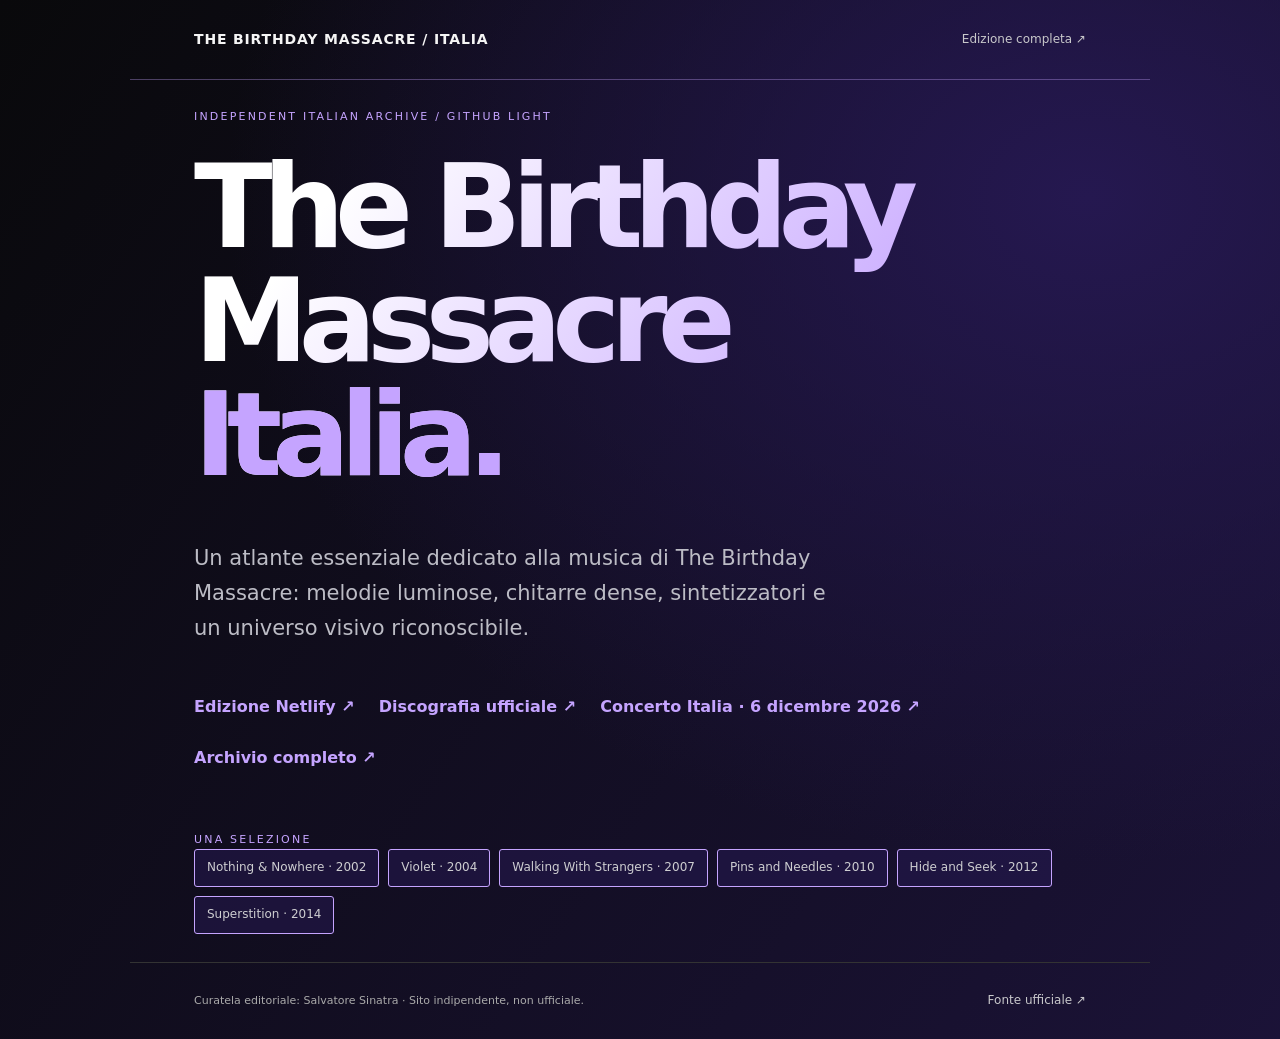
<file: light/index.html>
<!doctype html><html lang="it"><head><meta charset="utf-8"><meta name="viewport" content="width=device-width,initial-scale=1"><meta name="theme-color" content="#09090b"><meta name="description" content="Archivio indipendente italiano dedicato alla band canadese The Birthday Massacre. Versione Light su GitHub Pages."><meta name="author" content="Salvatore Sinatra"><title>The Birthday Massacre Italia · Light Edition</title><link rel="canonical" href="https://salvatoresinatra0001-ux.github.io/the-birthday-massacre-italia/light/"><style>:root{color-scheme:dark;--accent:#c5a4ff;--gradient:#251850;--highlight:#ef9bda}*{box-sizing:border-box}body{margin:0;background:radial-gradient(ellipse at 85% 19%,var(--gradient),transparent 56%),linear-gradient(125deg,#09090b,var(--gradient) 155%);color:#f5f5f5;font:16px/1.65 system-ui,-apple-system,sans-serif}.shell{max-width:1020px;margin:auto;padding:28px clamp(20px,5vw,65px)}header,footer{display:flex;justify-content:space-between;align-items:center;gap:18px;flex-wrap:wrap;border-bottom:1px solid #333}header strong{font-size:14px;letter-spacing:.06em}header a,footer a{font-size:12px;color:#c8c8cb}a{color:var(--accent);text-decoration:none}a:hover{text-decoration:underline}a:focus-visible{outline:2px solid var(--accent);outline-offset:5px}.eyebrow{font-size:11px;letter-spacing:.2em;text-transform:uppercase;color:var(--accent)}main{min-height:72vh;display:flex;flex-direction:column;justify-content:center;padding-top:84px;padding-bottom:95px}h1{font-size:clamp(3.2rem,9.5vw,7.2rem);line-height:.99;letter-spacing:-.085em;margin:24px 0 28px;max-width:900px}p{color:#bcbcc5;max-width:660px;font-size:clamp(17px,1.8vw,21px)}.actions{display:flex;gap:24px;flex-wrap:wrap;margin:28px 0 60px}.actions a{font-weight:700}.releases{display:flex;flex-wrap:wrap;gap:9px}.releases span{border:1px solid var(--accent);border-radius:3px;padding:8px 12px;color:#ceced1;font-size:12px}footer{border-bottom:0;border-top:1px solid #333;padding-top:24px;padding-bottom:42px;color:#aaa;font-size:11px}@media(prefers-reduced-motion:no-preference){a{transition:color .2s}}h1{background:linear-gradient(125deg,#fff 15%,var(--accent) 80%,var(--highlight));-webkit-background-clip:text;background-clip:text;color:transparent}header{border-color:color-mix(in srgb,var(--accent) 35%,transparent)}.actions a:hover{color:var(--highlight)}.releases span{background:color-mix(in srgb,var(--gradient) 55%,transparent)}@media(prefers-reduced-motion:reduce){a{transition:none}}</style>  <meta property="og:type" content="website">
  <meta property="og:locale" content="it_IT">
  <meta property="og:site_name" content="The Birthday Massacre Italia · Light Edition">
  <meta property="og:title" content="The Birthday Massacre Italia · Light Edition">
  <meta property="og:description" content="Archivio indipendente italiano dedicato alla band canadese The Birthday Massacre. Versione Light su GitHub Pages.">
  <meta property="og:url" content="https://salvatoresinatra0001-ux.github.io/the-birthday-massacre-italia/light/">
  <meta property="og:image" content="https://f4.bcbits.com/img/a0088031338_10.jpg">
  <meta name="twitter:card" content="summary_large_image">
  <meta name="twitter:title" content="The Birthday Massacre Italia · Light Edition">
  <meta name="twitter:description" content="Archivio indipendente italiano dedicato alla band canadese The Birthday Massacre. Versione Light su GitHub Pages.">
  <meta name="twitter:image" content="https://f4.bcbits.com/img/a0088031338_10.jpg">
  <script type="application/ld+json">{"@context":"https://schema.org","@type":"WebPage","name":"The Birthday Massacre Italia · Light Edition","url":"https://salvatoresinatra0001-ux.github.io/the-birthday-massacre-italia/light/","description":"Archivio indipendente italiano dedicato alla band canadese The Birthday Massacre. Versione Light su GitHub Pages.","inLanguage":"it-IT","isPartOf":{"@type":"WebSite","name":"The Birthday Massacre Italia · Light Edition","url":"https://salvatoresinatra0001-ux.github.io/"}}</script>
</head><body><header class="shell"><strong>THE BIRTHDAY MASSACRE / ITALIA</strong><a href="https://salvatoresinatra0001-ux.github.io/the-birthday-massacre-italia/">Edizione completa ↗</a></header><main class="shell"><div class="eyebrow">Independent Italian archive / GitHub Light</div><h1>The Birthday Massacre<br><span style="color:var(--accent)">Italia.</span></h1><p>Un atlante essenziale dedicato alla musica di The Birthday Massacre: melodie luminose, chitarre dense, sintetizzatori e un universo visivo riconoscibile.</p><div class="actions"><a href="https://thebirthdaymassacre-italia.it/">Edizione Netlify ↗</a><a href="https://thebirthdaymassacre.bandcamp.com/music" target="_blank" rel="noopener noreferrer">Discografia ufficiale ↗</a><a href="https://salvatoresinatra0001-ux.github.io/the-birthday-massacre-italia/concerto-italia-2026.html">Concerto Italia · 6 dicembre 2026 ↗</a><a href="https://salvatoresinatra0001-ux.github.io/the-birthday-massacre-italia/">Archivio completo ↗</a></div><div class="eyebrow">Una selezione</div><div class="releases"><span>Nothing &amp; Nowhere · 2002</span><span>Violet · 2004</span><span>Walking With Strangers · 2007</span><span>Pins and Needles · 2010</span><span>Hide and Seek · 2012</span><span>Superstition · 2014</span></div></main><footer class="shell"><span>Curatela editoriale: Salvatore Sinatra · Sito indipendente, non ufficiale.</span><a href="https://thebirthdaymassacre.com/" target="_blank" rel="noopener noreferrer">Fonte ufficiale ↗</a></footer></body></html>
</file>
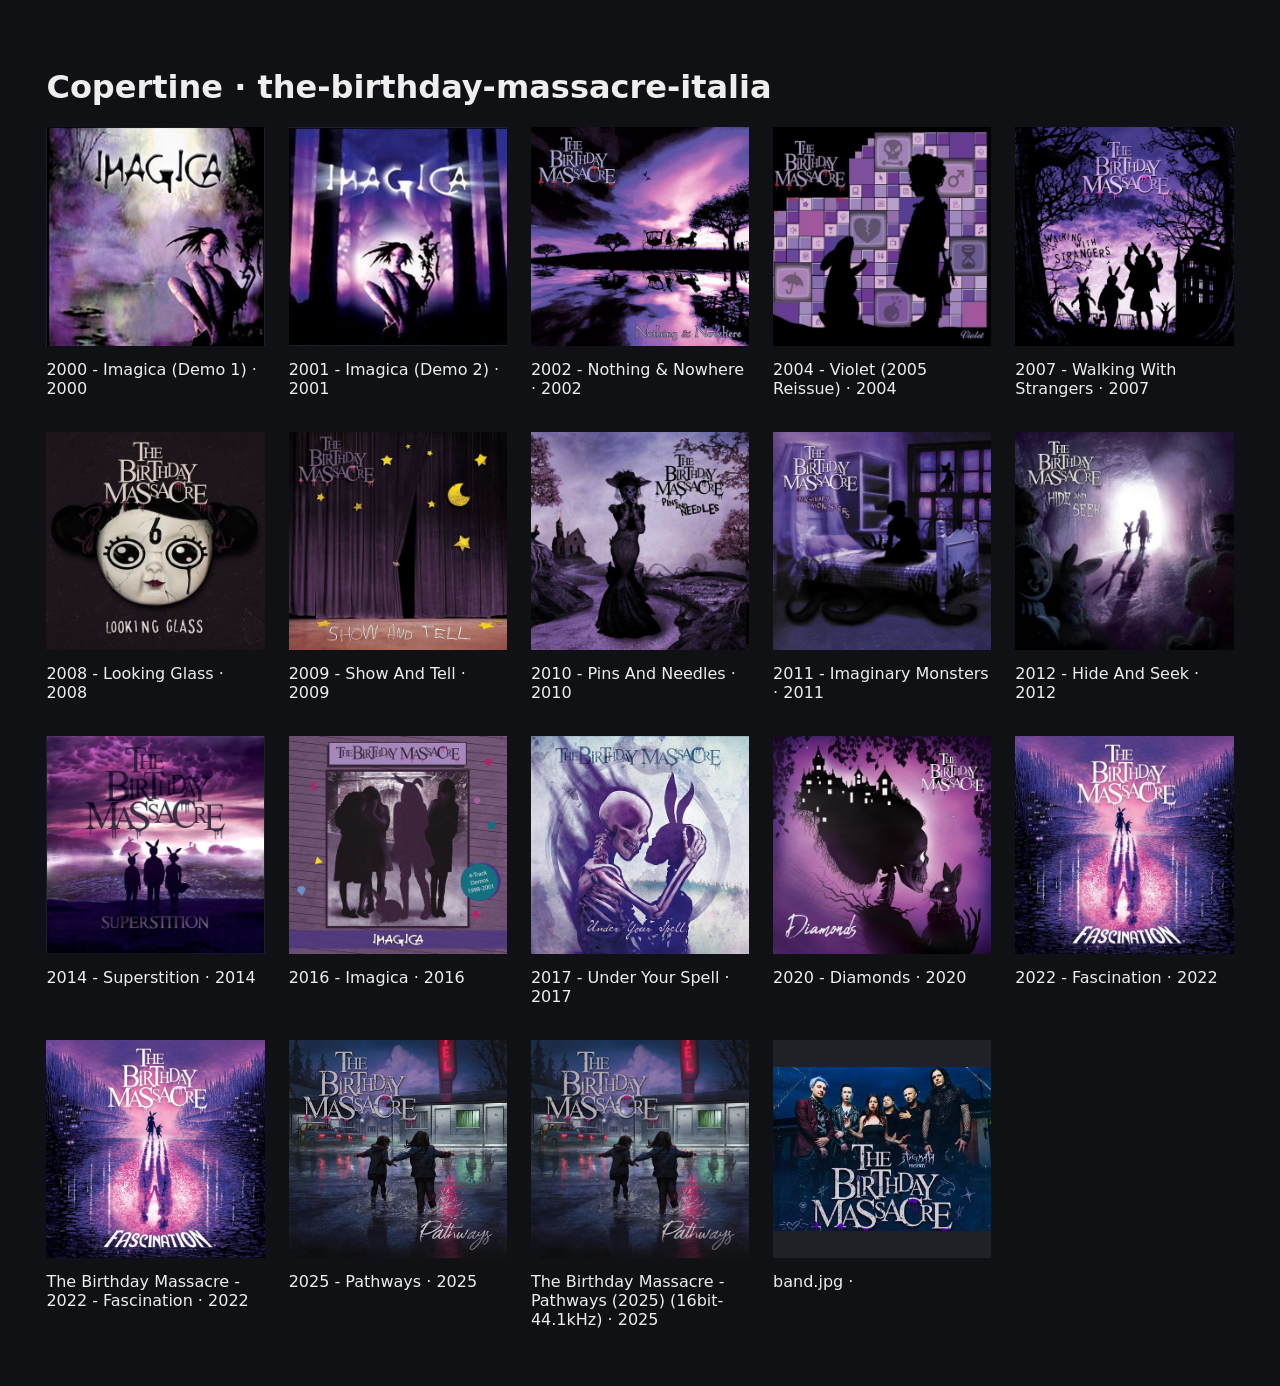
<file: gallerie/copertine-medium/index.html>
<!doctype html><html lang="it">
<head><meta charset="utf-8"><meta name="viewport" content="width=device-width,initial-scale=1"><title>Copertine — The Birthday Massacre Italia</title><style>body{background:#101114;color:#eee;font:16px system-ui;padding:3vw}main{display:grid;grid-template-columns:repeat(auto-fit,minmax(180px,1fr));gap:24px}figure{margin:0}img{width:100%;aspect-ratio:1;object-fit:contain;background:#202126}figcaption{padding:10px 0}</style>  <meta name="description" content="Archivio visivo delle copertine di The Birthday Massacre, organizzato per pubblicazione. Progetto editoriale indipendente con immagini e fonti da verificare.">
  <link rel="canonical" href="https://www.thebirthdaymassacre-italia.it/gallerie/copertine-medium/">
  <meta property="og:type" content="website">
  <meta property="og:locale" content="it_IT">
  <meta property="og:site_name" content="The Birthday Massacre Italia">
  <meta property="og:title" content="Copertine — The Birthday Massacre Italia">
  <meta property="og:description" content="Archivio visivo delle copertine di The Birthday Massacre, organizzato per pubblicazione. Progetto editoriale indipendente con immagini e fonti da verificare.">
  <meta property="og:url" content="https://www.thebirthdaymassacre-italia.it/gallerie/copertine-medium/">
  <meta property="og:image" content="https://www.thebirthdaymassacre-italia.it/gallerie/copertine-medium/assets/covers/17-f45ca2607e2d.jpg">
  <meta name="twitter:card" content="summary_large_image">
  <meta name="twitter:title" content="Copertine — The Birthday Massacre Italia">
  <meta name="twitter:description" content="Archivio visivo delle copertine di The Birthday Massacre, organizzato per pubblicazione. Progetto editoriale indipendente con immagini e fonti da verificare.">
  <meta name="twitter:image" content="https://www.thebirthdaymassacre-italia.it/gallerie/copertine-medium/assets/covers/17-f45ca2607e2d.jpg">
  <script type="application/ld+json">{"@context":"https://schema.org","@type":"CollectionPage","name":"Copertine — The Birthday Massacre Italia","url":"https://www.thebirthdaymassacre-italia.it/gallerie/copertine-medium/","description":"Archivio visivo delle copertine di The Birthday Massacre, organizzato per pubblicazione. Progetto editoriale indipendente con immagini e fonti da verificare.","inLanguage":"it-IT","isPartOf":{"@type":"WebSite","name":"The Birthday Massacre Italia","url":"https://www.thebirthdaymassacre-italia.it/"}}</script>
</head>
<body>
<h1>Copertine · the-birthday-massacre-italia</h1><main><figure><img loading="lazy" src="assets/covers/01-9b2f56a4b5a3.jpg" alt="Copertina 2000 - Imagica (Demo 1)"><figcaption>2000 - Imagica (Demo 1) · 2000</figcaption></figure>
<figure><img loading="lazy" src="assets/covers/02-acceea925c3c.jpg" alt="Copertina 2001 - Imagica (Demo 2)"><figcaption>2001 - Imagica (Demo 2) · 2001</figcaption></figure>
<figure><img loading="lazy" src="assets/covers/03-f738a513bdb2.jpg" alt="Copertina 2002 - Nothing &amp; Nowhere"><figcaption>2002 - Nothing &amp; Nowhere · 2002</figcaption></figure>
<figure><img loading="lazy" src="assets/covers/04-a426f9a43a00.jpg" alt="Copertina 2004 - Violet (2005 Reissue)"><figcaption>2004 - Violet (2005 Reissue) · 2004</figcaption></figure>
<figure><img loading="lazy" src="assets/covers/05-50da3fe3477c.jpg" alt="Copertina 2007 - Walking With Strangers"><figcaption>2007 - Walking With Strangers · 2007</figcaption></figure>
<figure><img loading="lazy" src="assets/covers/06-85c72db8ca4a.jpg" alt="Copertina 2008 - Looking Glass"><figcaption>2008 - Looking Glass · 2008</figcaption></figure>
<figure><img loading="lazy" src="assets/covers/07-e1d247e2d48e.jpg" alt="Copertina 2009 - Show And Tell"><figcaption>2009 - Show And Tell · 2009</figcaption></figure>
<figure><img loading="lazy" src="assets/covers/08-419b2c50cf90.jpg" alt="Copertina 2010 - Pins And Needles"><figcaption>2010 - Pins And Needles · 2010</figcaption></figure>
<figure><img loading="lazy" src="assets/covers/09-0893f1682eed.jpg" alt="Copertina 2011 - Imaginary Monsters"><figcaption>2011 - Imaginary Monsters · 2011</figcaption></figure>
<figure><img loading="lazy" src="assets/covers/10-5aacc5e13fbf.jpg" alt="Copertina 2012 - Hide And Seek"><figcaption>2012 - Hide And Seek · 2012</figcaption></figure>
<figure><img loading="lazy" src="assets/covers/11-9ab0799a8d78.jpg" alt="Copertina 2014 - Superstition"><figcaption>2014 - Superstition · 2014</figcaption></figure>
<figure><img loading="lazy" src="assets/covers/12-c9604d39c895.jpg" alt="Copertina 2016 - Imagica"><figcaption>2016 - Imagica · 2016</figcaption></figure>
<figure><img loading="lazy" src="assets/covers/13-dc147928ef4d.jpg" alt="Copertina 2017 - Under Your Spell"><figcaption>2017 - Under Your Spell · 2017</figcaption></figure>
<figure><img loading="lazy" src="assets/covers/14-8b456a386f47.jpg" alt="Copertina 2020 - Diamonds"><figcaption>2020 - Diamonds · 2020</figcaption></figure>
<figure><img loading="lazy" src="assets/covers/15-b4299932c025.jpg" alt="Copertina 2022 - Fascination"><figcaption>2022 - Fascination · 2022</figcaption></figure>
<figure><img loading="lazy" src="assets/covers/16-a6110a43e1e5.jpg" alt="Copertina The Birthday Massacre - 2022 - Fascination"><figcaption>The Birthday Massacre - 2022 - Fascination · 2022</figcaption></figure>
<figure><img loading="lazy" src="assets/covers/17-f45ca2607e2d.jpg" alt="Copertina 2025 - Pathways"><figcaption>2025 - Pathways · 2025</figcaption></figure>
<figure><img loading="lazy" src="assets/covers/18-37d1ebd73a53.jpg" alt="Copertina The Birthday Massacre - Pathways (2025) (16bit-44.1kHz)"><figcaption>The Birthday Massacre - Pathways (2025) (16bit-44.1kHz) · 2025</figcaption></figure>
<figure><img loading="lazy" src="assets/covers/19-16c4a2758da5.jpg" alt="Copertina band.jpg"><figcaption>band.jpg · </figcaption></figure></main></body>
</html>
</file>
